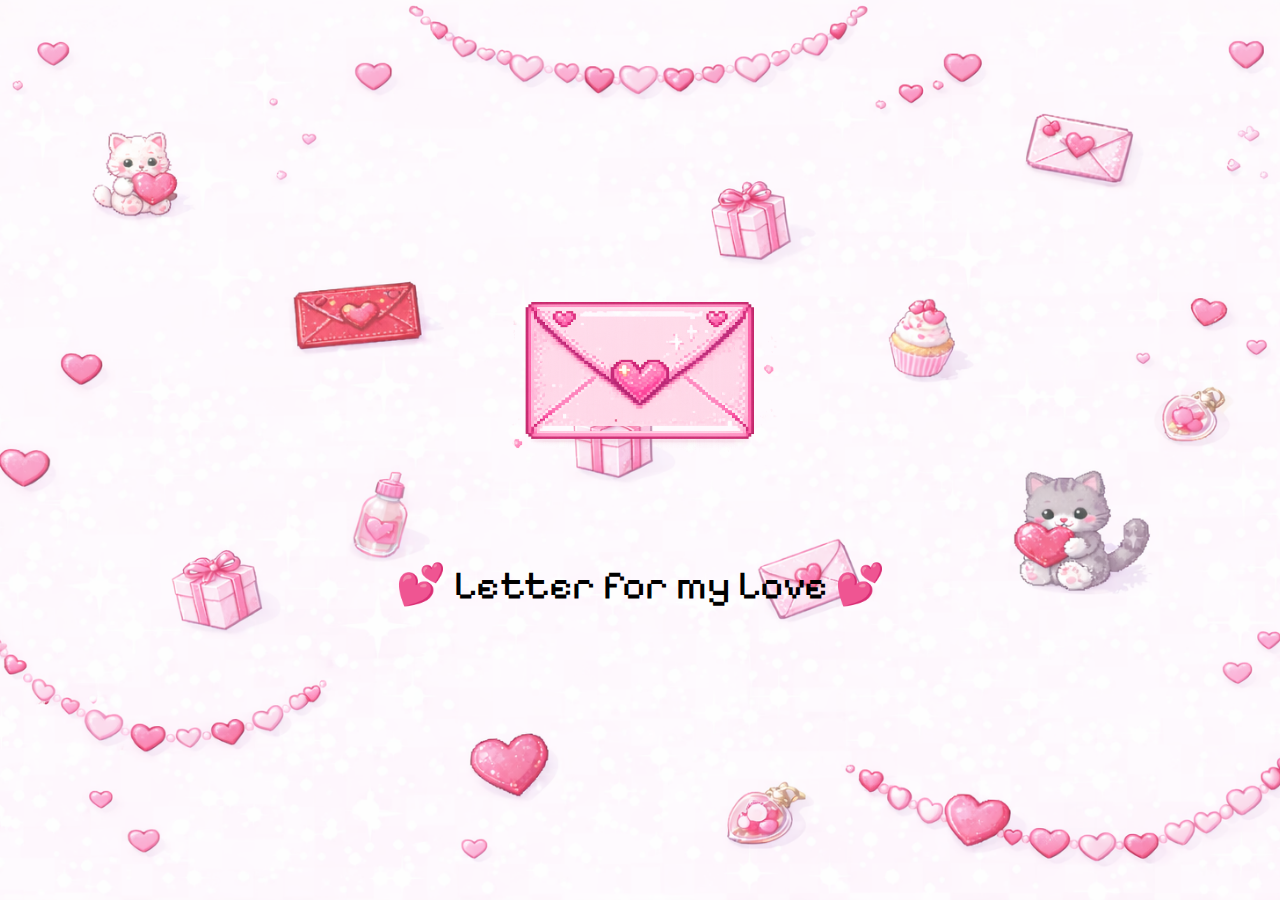
<file: index.html>
<!DOCTYPE html>
<html lang="en">
<head>
  <meta charset="UTF-8" />
  <link rel="stylesheet" href="valentine.css" />
  <title>Valentine Letter</title>
  <meta name="viewport" content="width=device-width, initial-scale=1.0" />

  <link rel="preconnect" href="https://fonts.googleapis.com" />
  <link rel="preconnect" href="https://fonts.gstatic.com" crossorigin />
  <link
    href="https://fonts.googleapis.com/css2?family=Montserrat:ital,wght@0,100..900;1,100..900&family=Pixelify+Sans:wght@400..700&family=Poppins:ital,wght@0,100;0,200;0,300;0,400;0,500;0,600;0,700;0,800;0,900;1,100;1,200;1,300;1,400;1,500;1,600;1,700;1,800;1,900&family=Roboto:ital,wght@0,100..900;1,100..900&display=swap"
    rel="stylesheet"
  />
</head>

<body>
  <!-- Envelope Screen -->
  <div id="envelop-container">
    <img src="Envelope.png" alt="Envelope" id="Envelope" />
    <p>💕 Letter for my Love 💕</p>
  </div>

  <!-- Letter Screen -->
  <div id="letter-container">
    <div class="letter-window">
      <h1 id="letter-title">Will you be my Valentine?</h1>

      <!-- Cat + Click Me button next to it -->
      <div class="cat-row">
        <img src="kitty.gif" class="cat" id="letter-cat" alt="Cat" />

        <!-- hidden until YES -->
        <img
          src="ClickMe.png"
          id="collage-btn"
          class="collage-btn"
          alt="Click Me"
          style="display: none;"
        />
      </div>

      <div class="buttons" id="letter-buttons">
        <img src="yesBTN.png" class="btn yes-btn" alt="Yes" />
        <div class="no-wrapper">
          <img src="noBTN.png" class="btn no-btn" alt="No" />
        </div>
      </div>

      <p id="final-text" class="final-text" style="display: none">
        <strong>Valentine Date:</strong> Meow Restaurant at 7
      </p>
    </div>
  </div>

  <script src="valentine.js"></script>
</body>
</html>
</file>
<file: valentine.css>
body {
    margin: 0;
  min-height: 100dvh; /* was height: 100vh */
  display: flex;
  justify-content: center;
  align-items: center;
  background-image: url("newBackgroun4.png");
  background-size: cover;
  background-position: center;
  font-family: "Pixelify Sans", sans-serif;
}

/* Envelope Screen */
#envelop-container {
  text-align: center;
  cursor: pointer;
}

@keyframes pulse {
  0%   { transform: scale(1); }
  50%  { transform: scale(1.1); }
  100% { transform: scale(1); }
}

#Envelope {
  width: clamp(240px, 55vw, 400px); /* was 400px */
  animation: pulse 1.5s infinite;
  cursor: pointer;
}

p {
   font-size: clamp(20px, 5vw, 40px); /* was 40px */
}

/* Letter Screen */
#letter-container {
  display: none;
  position: fixed;
  inset: 0;
  justify-content: center;
  align-items: center;
}

.letter-window {
  position: relative;
  width: 90vw;
  max-width: 800px;
  aspect-ratio: 3/2;
  padding: 60px 20px 20px 20px;

  display: flex;
  flex-direction: column;
  justify-content: center;
  align-items: center;
  text-align: center;

  background-image: url("PinkPanel.png");
  background-size: contain;
  background-repeat: no-repeat;
  background-position: center;

  border-radius: 12px;
  gap: 10px;

  transform: scale(1.2);
  opacity: 0;
  transition: transform 0.6s ease, opacity 0.6s ease;
}

.letter-window.open {
  transform: scale(1);
  opacity: 1;
}

h1 {
 font-size: clamp(20px, 4.2vw, 30px); /* was 30px */
  margin: 0;
}

/* Cat row (cat + click button) */
.cat-row {
  display: flex;
  align-items: center;
  justify-content: center;
  gap: 14px;
  margin: 8px 0;
}

/* Cat */
.cat {
  width: clamp(120px, 28vw, 180px); /* was 180px */
  transition: width 0.4s ease;
}

/* Click Me button next to cat (not too big) */
.collage-btn {
 width: clamp(130px, 30vw, 200px); /* you can raise max if you want */
  height: auto;
  cursor: pointer;
  user-select: none;
  transition: transform 0.2s ease;
}

.collage-btn:hover {
  transform: scale(1.08);
}

/* Buttons */
.buttons {
  display: flex;
  justify-content: center;
  gap: 30px;
  position: relative;
}

.no-wrapper {
  position: relative;
}

.btn {
  width: clamp(140px, 38vw, 200px); /* was 200px */
  height: auto;
  cursor: pointer;
  user-select: none;
}

.yes-btn,
.no-btn {
  z-index: 2;
  transform-origin: center center;
  transition: transform 0.15s ease;
  cursor: pointer;
}

.final-text {
  font-size: clamp(16px, 3.6vw, 22px); /* was 22px */
  line-height: 1.4;
  text-align: center;
  display: inline-block;
  padding: 10px 20px;
  background-color: rgba(255, 240, 240, 0.5);
  border-radius: 12px;

}
@media (max-width: 360px) {
  .cat-row {
    flex-wrap: wrap;
    gap: 10px;
  }
}
</file>
